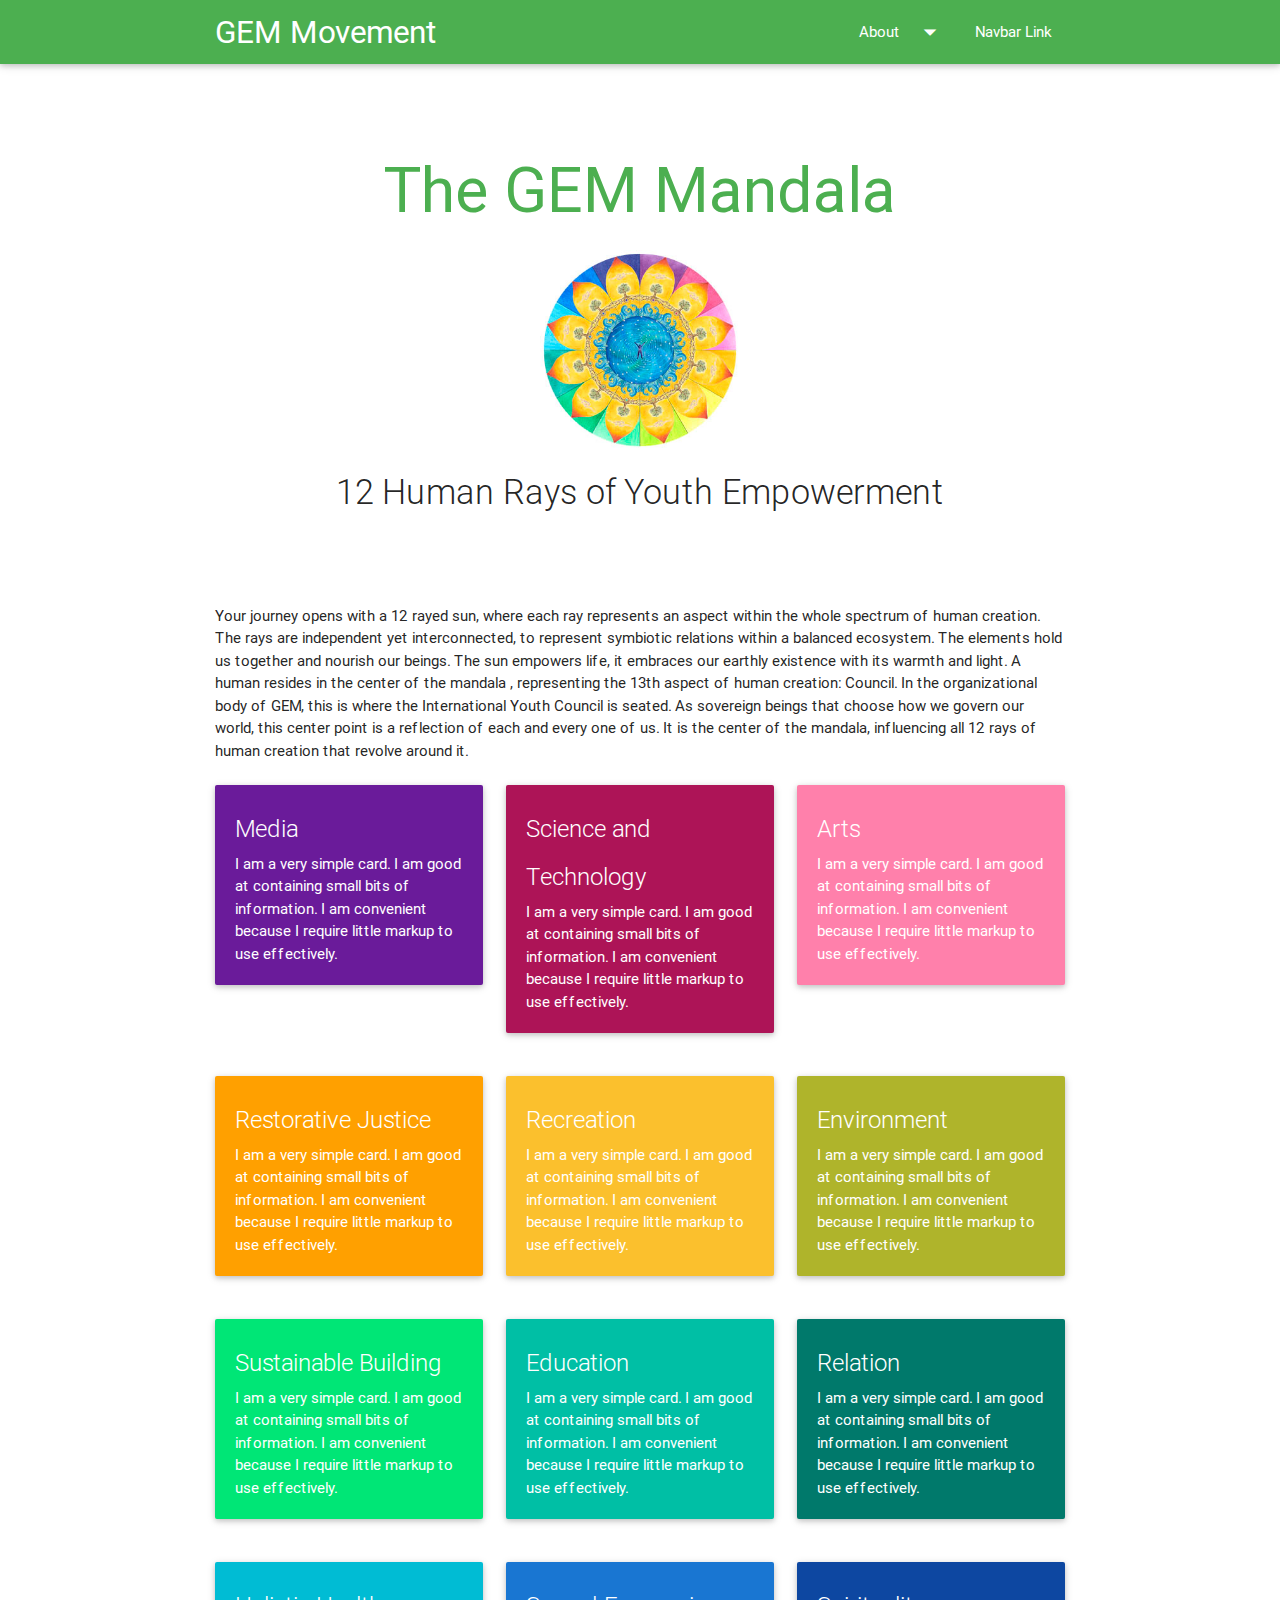
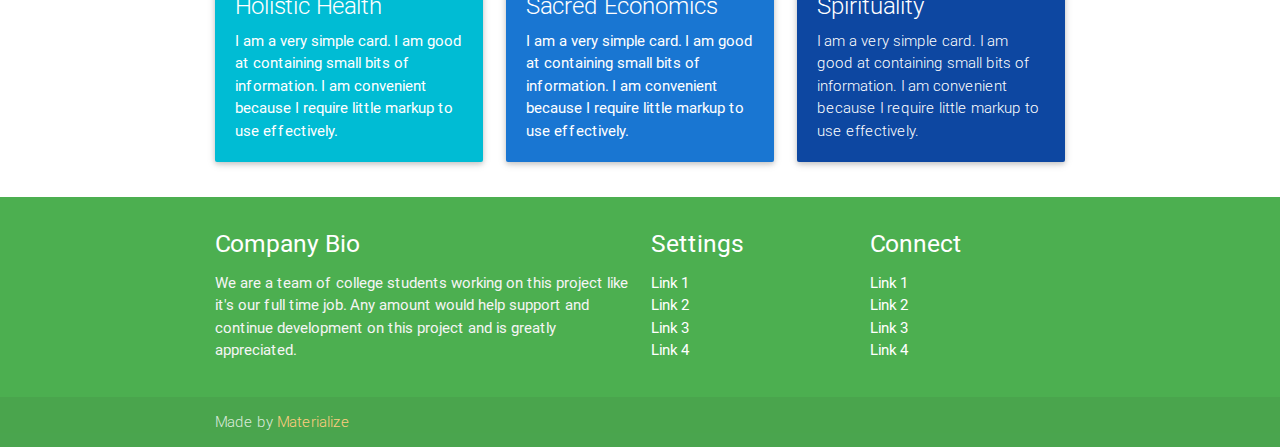
<file: beta/mandala.html>
<!DOCTYPE html>
<html lang="en">
<head>
  <meta http-equiv="Content-Type" content="text/html; charset=UTF-8"/>
  <meta name="viewport" content="width=device-width, initial-scale=1, maximum-scale=1.0, user-scalable=no"/>
    <meta name="theme-color" content="#4CAF50">
  <title>GEM Movement</title>

  <!-- CSS  -->
  <link href="css/materialize.css" type="text/css" rel="stylesheet" media="screen,projection"/>
  <link href="css/style.css" type="text/css" rel="stylesheet" media="screen,projection"/>
</head>
<body>
    
<ul id="dropdown1" class="dropdown-content">
  <li><a href="#!">About</a></li>
  <li><a href="#!">Join</a></li>
  <li><a href="#!">Our Team</a></li>  
  <li><a href="#!">Partners</a></li>
  <li><a href="#!">Sponsors</a></li>
</ul>
    
   <nav class="#00c853 green" role="navigation"> 
    <div class="nav-wrapper container"><a id="logo-container" href="#" class="brand-logo">GEM Movement</a>
        
      <ul class="right hide-on-med-and-down">
        
          <li><a class="dropdown-button" href="#!" data-activates="dropdown1">About<i class="mdi-navigation-arrow-drop-down right"></i></a></li>
          <li><a href="#">Navbar Link</a></li>
      </ul>
        
        

      <ul id="nav-mobile" class="side-nav">
        <li><a href="#">Navbar Link</a></li>
          <li><a class="dropdown-button" href="#!" data-activates="dropdown1">About<i class="mdi-navigation-arrow-drop-down right"></i></a></li>
      </ul>
        
      <a href="#" data-activates="nav-mobile" class="button-collapse"><i class="mdi-navigation-menu"></i></a>
    </div>
  </nav>
  <div class="section no-pad-bot" id="index-banner">
    <div class="container">
      <br><br>
      <h1 class="header center green-text">The GEM Mandala</h1>
      <div class="row center">
          <img width="200" height="200" src="img/logo.jpg">
        <h4 class="header col s12 light">12 Human Rays of Youth Empowerment</h4>
      </div>
      <br><br>
      <p>Your journey opens with a 12 rayed sun, where each ray represents an aspect within the whole spectrum of human creation. 
	  The rays are independent yet interconnected, to represent symbiotic relations within a balanced ecosystem. 
	  The elements hold us together and nourish our beings. The sun empowers life, it embraces our earthly existence with its warmth and light. 
	  A human resides in the center of the mandala , representing the 13th aspect of human creation: Council. 
	  In the organizational body of GEM, this is where the International Youth Council is seated. 
	  As sovereign beings that choose how we govern our world, this center point is a reflection of each and every one of us. 
	  It is the center of the mandala, influencing all 12 rays of human creation that revolve around it. </p>  
          
      <div class="row">
	  
	  <div class="col s12 m4">
          <div class="card deep purple darken-3">
            <div class="card-content white-text">
              <span class="card-title">Media</span>
              <p>I am a very simple card. I am good at containing small bits of information.
              I am convenient because I require little markup to use effectively.</p>
            </div>    
          </div>
        </div>
	  
	  
        <div class="col s12 m4">
          <div class="card pink darken-3">
            <div class="card-content white-text">
              <span class="card-title">Science and Technology</span>
              <p>I am a very simple card. I am good at containing small bits of information.
              I am convenient because I require little markup to use effectively.</p>
            </div>    
          </div>
        </div>
      
      
        
		
		
		 <div class="col s12 m4">
          <div class="card pink accent-1">
            <div class="card-content white-text">
              <span class="card-title">Arts</span>
              <p>I am a very simple card. I am good at containing small bits of information.
              I am convenient because I require little markup to use effectively.</p>
            </div>    
          </div>
        </div>
		
		
      </div>


          <div class="row">
        <div class="col s12 m4">
          <div class="card amber darken-2">
            <div class="card-content white-text">
              <span class="card-title">Restorative Justice</span>
              <p>I am a very simple card. I am good at containing small bits of information.
              I am convenient because I require little markup to use effectively.</p>
            </div>    
          </div>
        </div>
      
      
        
        <div class="col s12 m4">
          <div class="card yellow darken-2">
            <div class="card-content white-text">
              <span class="card-title">Recreation</span>
              <p>I am a very simple card. I am good at containing small bits of information.
              I am convenient because I require little markup to use effectively.</p>
            </div>    
          </div>
        </div>
		
		
		 <div class="col s12 m4">
          <div class="card lime darken-2">
            <div class="card-content white-text">
              <span class="card-title">Environment</span>
              <p>I am a very simple card. I am good at containing small bits of information.
              I am convenient because I require little markup to use effectively.</p>
            </div>    
          </div>
        </div>
		
		
      </div>       

      <div class="row">
        <div class="col s12 m4">
          <div class="card green accent-3">
            <div class="card-content white-text">
              <span class="card-title">Sustainable Building</span>
              <p>I am a very simple card. I am good at containing small bits of information.
              I am convenient because I require little markup to use effectively.</p>
            </div>    
          </div>
        </div>
      
      
        
        <div class="col s12 m4">
          <div class="card teal accent-4">
            <div class="card-content white-text">
              <span class="card-title">Education</span>
              <p>I am a very simple card. I am good at containing small bits of information.
              I am convenient because I require little markup to use effectively.</p>
            </div>    
          </div>
        </div>
		
		
		 <div class="col s12 m4">
          <div class="card teal darken-2">
            <div class="card-content white-text">
              <span class="card-title">Relation</span>
              <p>I am a very simple card. I am good at containing small bits of information.
              I am convenient because I require little markup to use effectively.</p>
            </div>    
          </div>
        </div>
		
		
      </div>          
               
      <div class="row">
        <div class="col s12 m4">
          <div class="card cyan light-2">
            <div class="card-content white-text">
              <span class="card-title">Holistic Health</span>
              <p>I am a very simple card. I am good at containing small bits of information.
              I am convenient because I require little markup to use effectively.</p>
            </div>    
          </div>
        </div>
      
      
        
        <div class="col s12 m4">
          <div class="card blue darken-2">
            <div class="card-content white-text">
              <span class="card-title">Sacred Economics</span>
              <p>I am a very simple card. I am good at containing small bits of information.
              I am convenient because I require little markup to use effectively.</p>
            </div>    
          </div>
        </div>
		
		
		 <div class="col s12 m4">
          <div class="card light blue darken-4">
            <div class="card-content white-text">
              <span class="card-title">Spirituality</span>
              <p>I am a very simple card. I am good at containing small bits of information.
              I am convenient because I require little markup to use effectively.</p>
            </div>    
          </div>
        </div>
		
		
      </div>          
      </div>
      </div></div>

 

  <footer class="page-footer green">
    <div class="container">
      <div class="row">
        <div class="col l6 s12">
          <h5 class="white-text">Company Bio</h5>
          <p class="grey-text text-lighten-4">We are a team of college students working on this project like it's our full time job. Any amount would help support and continue development on this project and is greatly appreciated.</p>


        </div>
        <div class="col l3 s12">
          <h5 class="white-text">Settings</h5>
          <ul>
            <li><a class="white-text" href="#!">Link 1</a></li>
            <li><a class="white-text" href="#!">Link 2</a></li>
            <li><a class="white-text" href="#!">Link 3</a></li>
            <li><a class="white-text" href="#!">Link 4</a></li>
          </ul>
        </div>
        <div class="col l3 s12">
          <h5 class="white-text">Connect</h5>
          <ul>
            <li><a class="white-text" href="#!">Link 1</a></li>
            <li><a class="white-text" href="#!">Link 2</a></li>
            <li><a class="white-text" href="#!">Link 3</a></li>
            <li><a class="white-text" href="#!">Link 4</a></li>
          </ul>
        </div>
      </div>
    </div>
    <div class="footer-copyright">
      <div class="container">
      Made by <a class="orange-text text-lighten-3" href="http://materializecss.com">Materialize</a>
      </div>
    </div>
  </footer>


  <!--  Scripts-->
  <script src="https://code.jquery.com/jquery-2.1.1.min.js"></script>
  <script src="js/materialize.js"></script>
  <script src="js/init.js"></script>

  </body>
</html>
</file>
<file: beta/css/style.css>
/* Custom Stylesheet */
/**
 * Use this file to override Materialize files so you can update
 * the core Materialize files in the future
 *
 * Made By MaterializeCSS.com
 */

.icon-block {
  padding: 0 15px;
}
</file>
